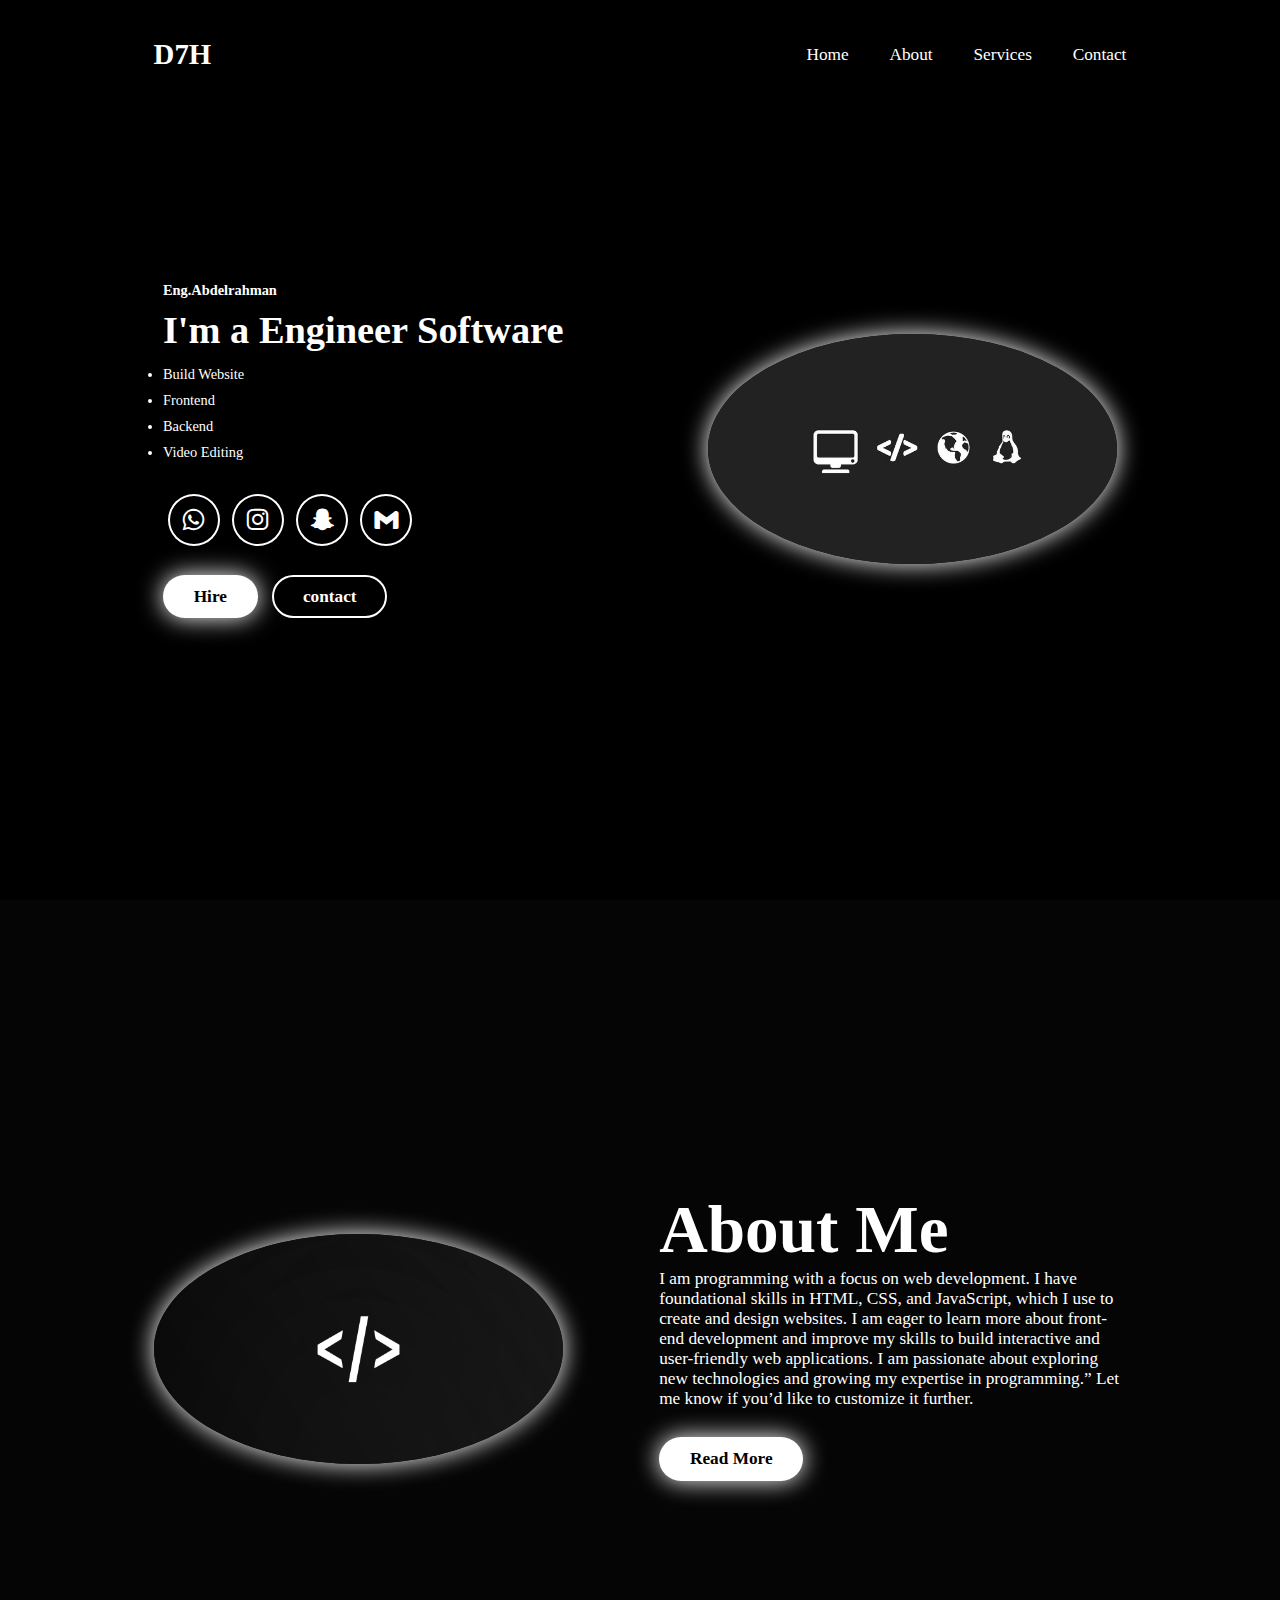
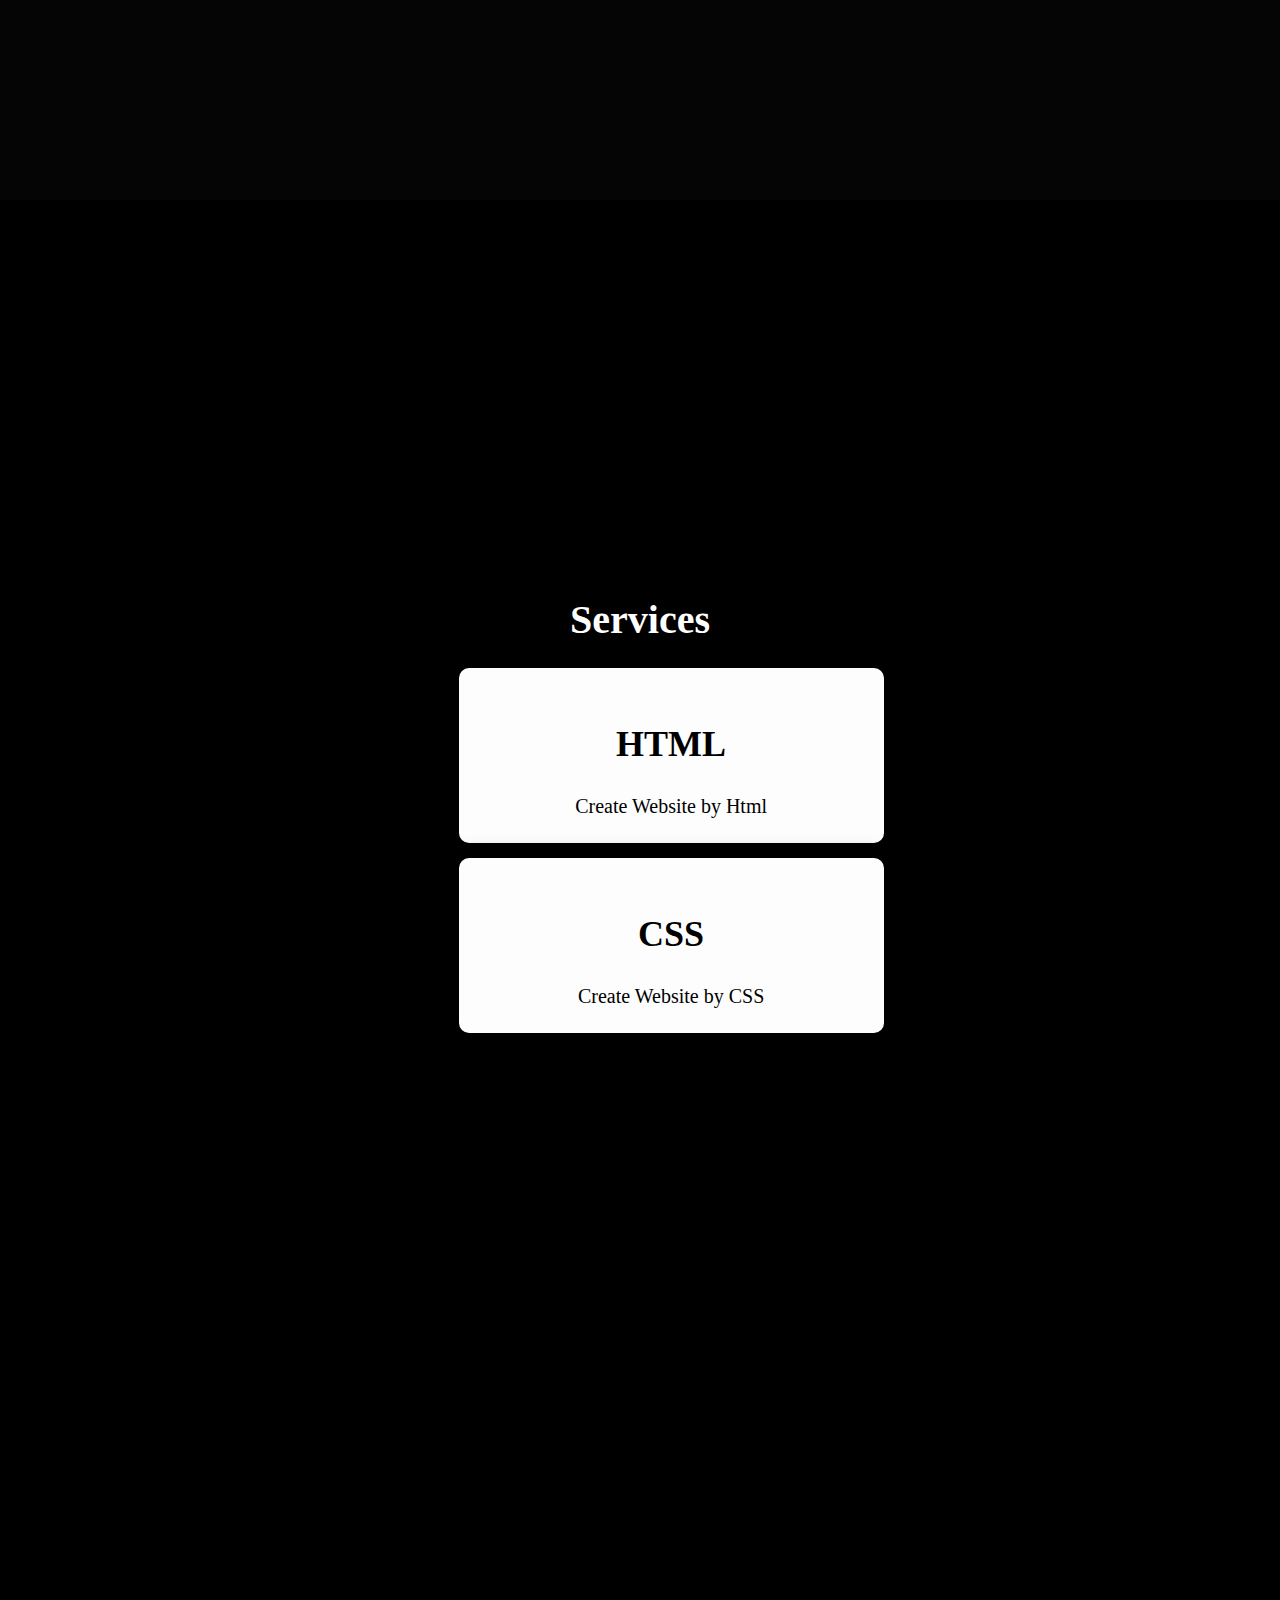
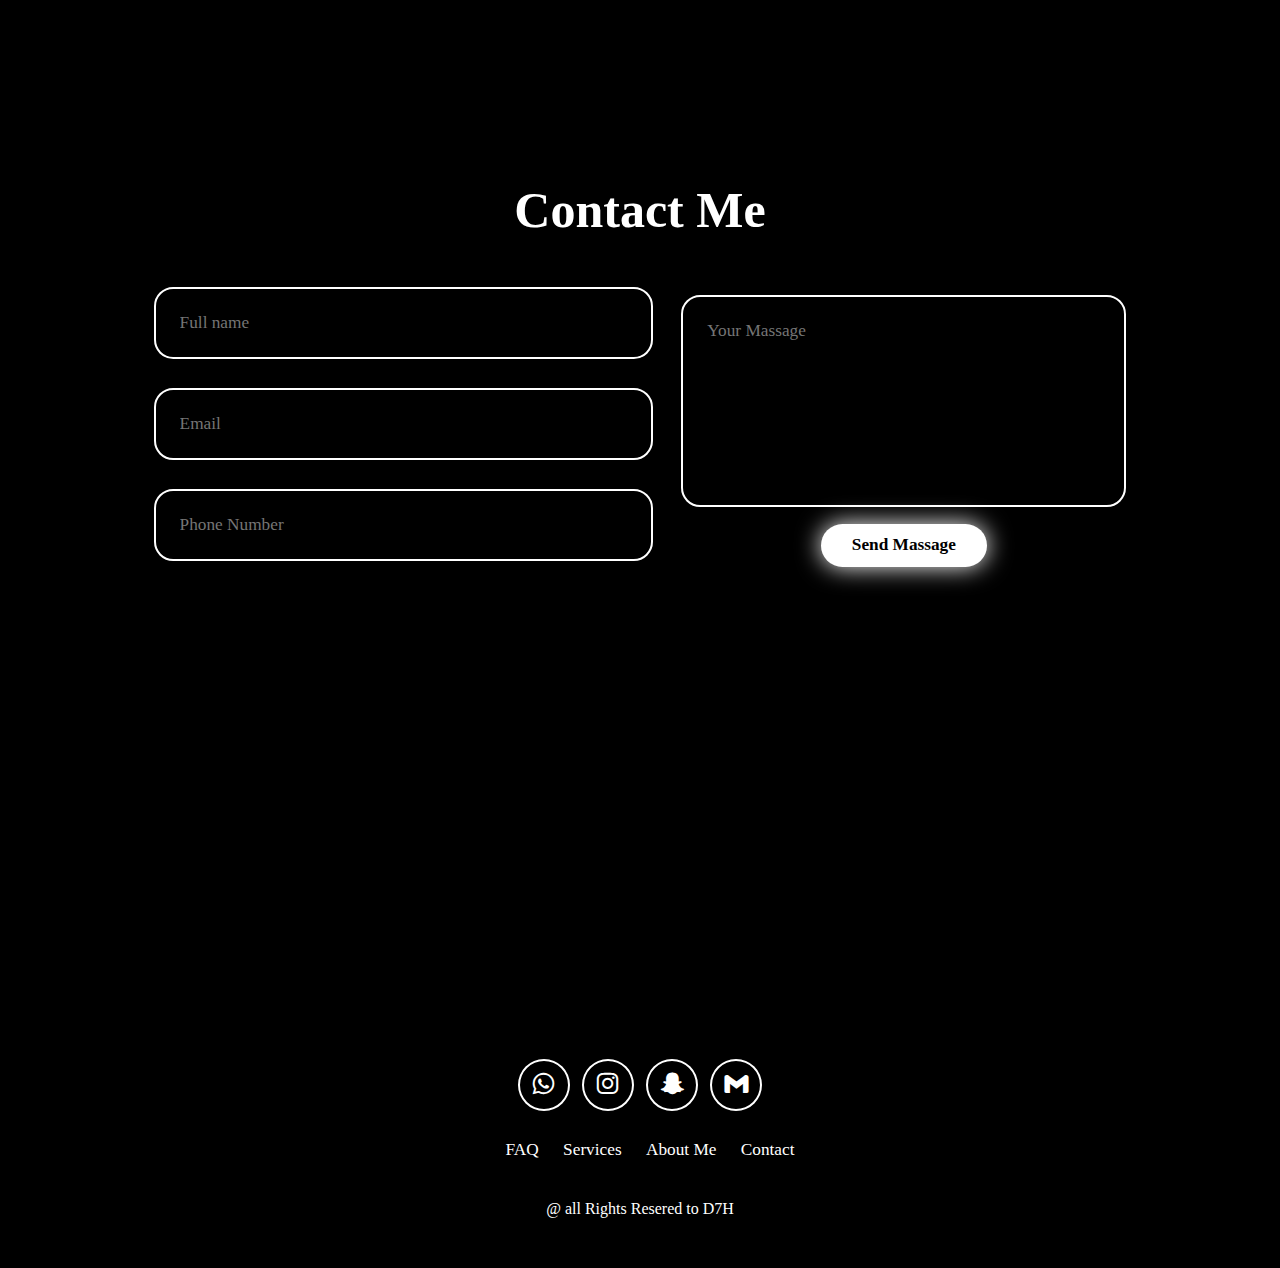
<file: index.html>
<!DOCTYPE html>
<html lang="en">
<head>
    <meta charset="UTF-8">
    <meta name="viewport" content="width=device-width, initial-scale=1.0">
    <title>D7H</title>
    <link rel="stylesheet" href="style.css">
    <link href='https://unpkg.com/boxicons@2.1.4/css/boxicons.min.css' rel='stylesheet'>
</head>
<body>
    

<header class="header">
        <a href="#home" class="logo">
             D<span>7H</span>
        </a>
    
     
    <i class="bx bx-menu" id="menu-icon"></i>
    
    <nav class="navbar">
        <a href="#home">Home</a>
        <a href="#about">About</a>
        <a href="#services">Services</a>
        <a href="#contact">Contact</a>
    </nav>
</header>

  <section class="home" id="home">
      <div class="home-content">
          <h2>Eng.<span>Abdelrahman</span></h2>
          <h3>I'm a <span>Engineer Software</span></h3>
          <ul>
            <li>Build Website</li>
          </ul>
          <ul>
            <li>Frontend</li>
          </ul>
          <ul>
            <li>Backend</li>
          </ul>
          <ul>
            <li>Video Editing</li>
          </ul>


          <div class="social-icons">
            <a href="https://api.whatsapp.com/qr/AD4XXOSX34GIN1?autoload=1&app_absent=0"><i class='bx bxl-whatsapp'></i></a>
            <a href="https://www.instagram.com/d7oom__225">
                <i class='bx bxl-instagram'></i>
            </a>
            <a href="https://snapchat.com/t/L9XhT9AZ">
                <i class='bx bxl-snapchat'></i>
            </a>
          <a href="https://mail.google.com/mail/u/0/?hl=ar&tf=cm&fs=1&to=D7h.225@gmail.com"><i class='bx bxl-gmail'></i></a>
        </div>
          <div class="btn-group">
            <a href="#" class="btn">Hire</a>
            <a href="#contact" class="btn">contact</a>
          </div>
        </div>

      <div class="home-img">
        <img src="webcontact2.jpg" alt="">
      </div>

    
  </section>


   <section class="about" id="about">
      <div class="about-img">
        <img src="webconact.png" alt="">
      </div>

      <div class="about-content">
        <h2>About <span>Me</span></h2>
        <p>I am programming with a focus on web development. I have foundational skills in HTML, CSS, and JavaScript, which I use to create and design websites. I am eager to learn more about front-end development and improve my skills to build interactive and user-friendly web applications. I am passionate about exploring new technologies and growing my expertise in programming.” Let me know if you’d like to customize it further.
        </p>
        <a href="#" class="btn">Read More</a>
      </div>    

   </section>
    
   <section class="cards"  id="services">
    <h2 class="title">Services</h2>
  <div class="contentd">
      <div class="card">
           <div class="icon">
            <i class="fa-brands fa-html5"></i>
           </div>
            <div class="infod">
               <h3>HTML</h3>
               <p>Create Website by Html</p>
            </div>
      </div> 
      <div class="card">
        <div class="icon">
         <i class="fa-brands fa-css3"></i>
        </div>
         <div class="infod">
            <h3>CSS</h3>
            <p>Create Website by CSS</p>
         </div>
   </div> 
  </div>
</section>

    <section class="contact" id="contact">
      <h2 class="heading">Contact <span>Me</span></h2>

      <form action="https://formspree.io/f/xeoqydkp" method="POST">

        <div class="input-group">
            <div class="input-box">
              <input type="text" placeholder="Full name">
              <input type="email" placeholder="Email">
            </div>

            <div class="input-box">
              <input type="number" placeholder="Phone Number">
              
            </div>
        </div>

        <div class="input-group-2">
           <textarea name="" id="" cols="25" rows="8" placeholder="Your Massage"></textarea>
           <input type="submit" value="Send Massage" class="btn">
        </div>

      </form>

    </section>

    <footer class="footer">
      <div class="social-icons">
        <a href="https://api.whatsapp.com/qr/AD4XXOSX34GIN1?autoload=1&app_absent=0"><i class='bx bxl-whatsapp'></i></a>
            <a href="https://www.instagram.com/d7oom__225">
                <i class='bx bxl-instagram'></i>
            </a>
            <a href="https://snapchat.com/t/L9XhT9AZ">
                <i class='bx bxl-snapchat'></i>
            </a>
          <a href="https://mail.google.com/mail/u/0/?hl=ar&tf=cm&fs=1&to=D7h.225@gmail.com"><i class='bx bxl-gmail'></i></a>
      </div>

      <ul class="list">
        <li>
          <a href="#">FAQ</a>
        </li>
        <li>
          <a href="#services">Services</a>
        </li>
        <li>
          <a href="#about">About Me</a>
        </li>
        <li>
          <a href="#contact">Contact</a>
        </li>
      </ul>

     <p class="copyright">
        @ all Rights Resered to D7H
     </p>
    </footer>
            
    <script src="script.js"></script>
</body>
</html>
</file>
<file: style.css>
* { 
    margin: 0;
    padding: 0;
    box-sizing: border-box;
    text-decoration: none;
    border: none;
    outline: none;
    scroll-behavior: smooth;
    font-family: "Poppins";
}
html { 
    font-size: 60%;
    overflow-x: hidden;
}
:root { 
    --bg-color: #000000;
    --second-bg-color: #050505;
    --text-color: white;
    --main-color: rgb(255, 255, 255);     
}
body{ 
    background: var(--bg-color);
    color: var(--text-color);
}
.header{ 
    position: fixed;
    width: 100%;
    top: 0;
    left: 0;
    padding: 4rem 12%;
    background: rgb(0, 0, 0);
    backdrop-filter: blur(10px);
    display: flex;
    justify-content: space-between;
    align-items: center;
    z-index: 100;
}
#menu-icon{ 
    font-size: 3.6rem;
    color: var(--main-color);
    display: none;
}
.logo{ 
    font-size: 3rem;
    color: var(--text-color);
    font-weight: 800;
    cursor: pointer;
    transition: 0.3 ease;
}
.logo:hover{ 
    transform: scale(1.1);
}
span{ 
    color: var(--main-color);
}
.navbar a{ 
    font-size: 1.8rem;
    color: var(--text-color);
    margin-left: 4rem;
    font-weight: 500;
    border-bottom: 3px solid transparent;
}
.navbar a:hover{ 
    border-bottom: 3px solid var(--main-color);
    color: var(--main-color);
}
section{ 
    min-height: 100vh;
    padding: 10rem 12%;
}
.home{
    display: flex;
    align-items: center;
    justify-content: center;
    gap: 15rem;
}
.home-content{ 
    display: flex;
    flex-direction: column;
    align-items: left;
    text-align: left;
}
.home-content h1{ 
   font-size: 8rem;
   font-weight: 700;
   margin-top: 1.5rem;
   line-height: 1;
}
.home-content h3{
  font-size: 4rem;
  margin: 1rem 0;
}
.home-content ul{ 
    font-size: 1.5rem;
    font-weight: 500;
    line-height: 1.8;
}
.home-img img{
   width: 32vw;
   border-radius: 50%;
   box-shadow: 0 0 25px var(--main-color);
   transition: 0.4s ease-in-out;
}
.home-img img:hover{ 
    box-shadow: 0 0 25px var(--main-color),
                0 0 50px var(--main-color),
                0 0 100px var(--main-color);           
}
.social-icons a{
    display: inline-flex;
    justify-content: center;
    align-items: center;
    font-size: 3rem;
    padding: 1rem;
    background: transparent;
    border: 2px solid var(--main-color);
    border-radius: 50%;
    color: var(--main-color);
    margin: 3rem 0.5rem;
    transition: 0.3s ease;
}
.social-icons a:hover{ 
    color: var(--text-color);
    background-color: var(--main-color);
    transform: scale(1.2)translateY(-5px);
    box-shadow: 0 0 25px var(--main-color);
}
.btn-group{ 
    display: flex;
    gap: 1.5rem;
}
.btn{ 
    display: inline-block;
    padding: 1rem 3rem;
    background: var(--main-color);
    box-shadow: 0 0 25px var(--main-color);
    border-radius: 3rem;
    font-size: 1.8rem;
    color: black;
    border: 2px solid transparent;
    font-weight: 600;
    transition: 0.3s ease-in-out;
}
.btn:hover{ 
    transform: scale(1.05);
    box-shadow: 0 0 25px var(--main-color),
                0 0 50px var(--main-color);
}
.btn-group a:nth-of-type(2){ 
    background-color: black;
    color: var(--main-color);
    border: 2px solid var(--main-color);
    box-shadow: 0 0 25px transparent;
}
.btn-group a:nth-of-type(2):hover{ 
    box-shadow: 0 0 25px var(--main-color);
    background-color: var(--main-color);
    color: black;
}
.about{ 
  display: flex;
  justify-content: center;
  align-items: center;
  gap: 10rem;
  background-color: var(--second-bg-color);
}
.about-img img{ 
    width: 32vw;
    border-radius: 50%;
    box-shadow: 0 0 25px var(--main-color);
    transition: 0.4s ease-in-out;
}
.about-img img:hover{ 
    box-shadow: 0 0 25px var(--main-color),
                0 0 50px var(--main-color),
                0 0 100px var(--main-color);
}
.about-content h2{ 
    font-size: 7rem;
    text-align: left;
}
.about-content p{ 
    font-size: 1.8rem;
}
.about-content .btn{ 
    margin: 3rem 0;
}

::-webkit-scrollbar{
    width: 20px;
}
::-webkit-scrollbar-thumb{ 
    background-color: var(--main-color);
}
::-webkit-scrollbar-track{ 
    background-color: var(--bg-color);
}
.title{ 
    font-size: 40px;
    padding: 10px;
}
.cards{
    justify-content: center;
    text-align: center;
    align-items: center;
    margin: 290px;
    
}
.card{
    right: 20px;
    font-size: 20px;
    background-color: rgb(253, 253, 253);
    width: 21.25em;
    box-shadow: 0 5px 25px rgb(1 1 1 / 100%);
    border-radius: 10px;
    padding: 25px;
    margin: 15px;
    transition: 0.7s ease;
 }
 .card:hover{
      transform: scale(1.1);
 }
 .icon{
    font-size: 1.8em;
    text-align: center;
 }
 .infod{
     text-align: center;
 }
 .infod h3{
    color: black;
    font-size: 1.8em;
    font-weight: 700;
    margin: 30px;
 }
 .infod p{
    color: black;
 }
.contact h2{ 
    margin-bottom: 3rem;
    color: var(--main-color);
}
.contact form{ 
    display: flex;
    align-items: center;
    justify-content: center;
    gap: 3rem;
    margin: 5px 0;
    text-align: center;
}
.contact form .input-box input,
.contact form textarea{
    width: 100%;
    padding: 2.5rem;
    font-size: 1.8rem;
    color: var(--text-color);
    background-color: var(--bg-color);
    border-radius: 2rem;
    border: 2px solid var(--main-color);
    margin: 1.5rem 0;
    resize: none;
}
.footer{ 
    background-color: var(--bg-color);
    padding: 50px 0;

}
.footer .social-icons{ 
    text-align: center;
}
footer ul{ 
    text-align: center;
    font-size: 1.8rem;
}
footer ul li{ 
    display: inline-block;
    margin-left: 20px;
}
.footer ul li a{
    color: white;
    border-bottom: 3px soild transparent;
    transition: 0.3s ease-in-out;
}
.footer ul li a:hover{ 
    border-bottom: 3px solid var(--main-color);
}
.footer .copyright{ 
    text-align: center;
    margin-top: 40px;
    font-size: 16px;
}

@media(max-width:1024px){
    #menu-icon{
        display: block;
    }
    .navbar{
        position: absolute;
        top: 100%;
        right: 0;
        width: 50%;
        padding: 1rem 3rem;
        background-color: rgb(0, 0, 0);
        border-left: 2px solid var(--main-color);
        border-bottom: 2px solid var(--main-color);
        border-bottom-left-radius: 2rem;
        display: none;
    }
    .navbar a{ 
        display: block;
        font-size: 2rem;
        margin: 3rem 0;
        color: var(--text-color);
    }
    .navbar.active{ 
        display: block;
    }
    .home{
        flex-direction: column-reverse;
        margin: 5rem 0;
        gap: 5rem;
    }
    .home-content{
        align-items: center;
        text-align: center;
    }
    .home-img img{
        width: 52vw;
    }
    .about{
        flex-direction: column-reverse;
        text-align: center;
    }
    .about h2{
        text-align: center;
        margin: 2rem 0;
    }
    .about img{
        width: 52vw;
    }
    .contact form{
        flex-direction: column;
    }
}
.heading{
    font-size: 50px;
    padding: 5px;
    text-align: center;
}
</file>
